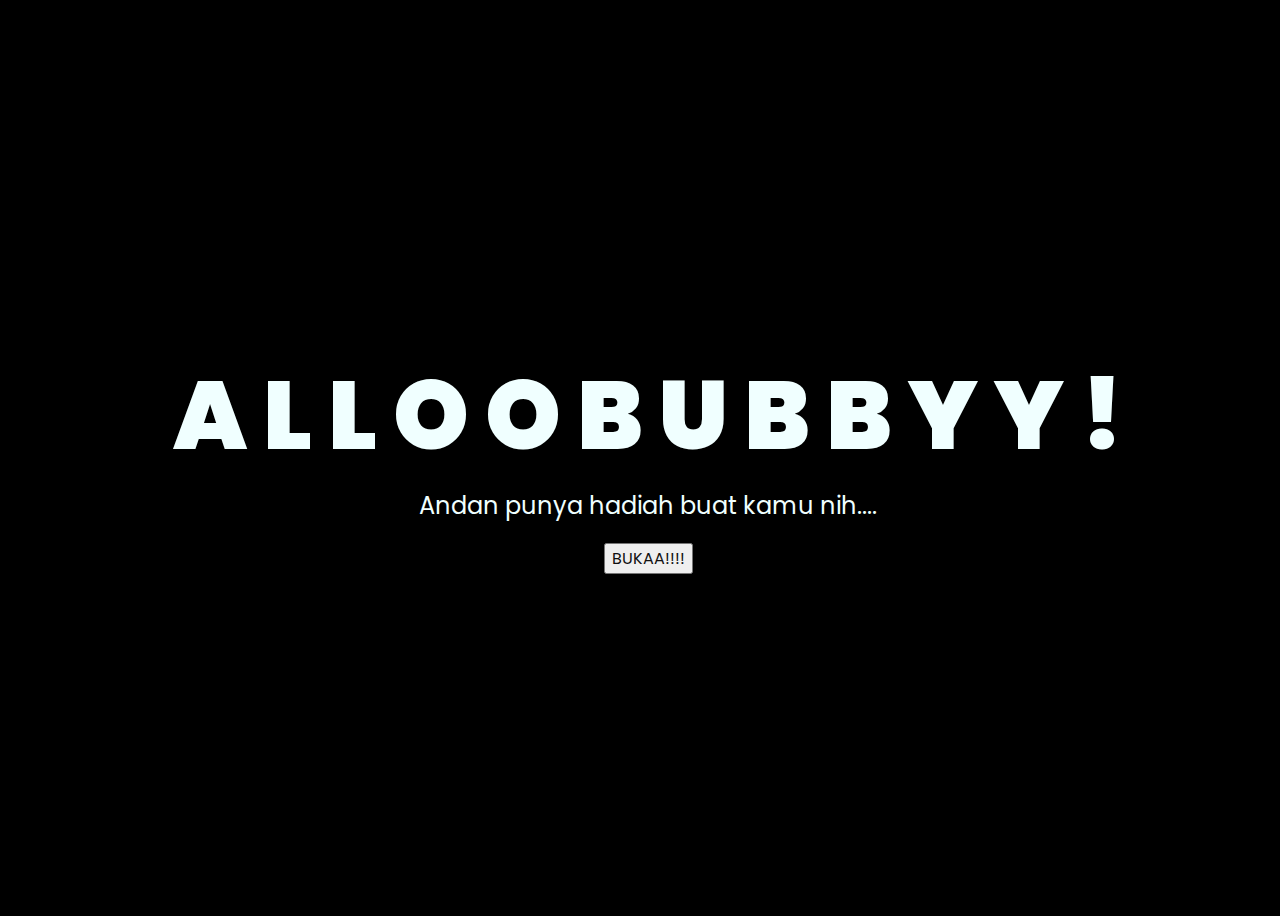
<file: index.html>
<!DOCTYPE html>
<html lang="en">
<head>
    <meta charset="UTF-8">
    <meta http-equiv="X-UA-Compatible" content="IE=edge">
    <meta name="viewport" content="width=device-width, initial-scale=1.0">
    <link rel="stylesheet" href="style.css">
    <link rel="icon" href="flowers.png" type="image/x-icon">
    <title>Flowers</title>
</head>
<body>
    <div class="greetings">
    <!-- silahkan menambah kata sesuai keinginan dengan <span>text...</span -->
        <span>A</span>
        <span>L</span>
        <span>L</span>
        <span>O</span>
        <span>O</span>
        <span> </span>
        <span> </span>
        <span>B</span>
        <span>U</span>
        <span>B</span>
        <span>B</span>
        <span>Y</span>
        <span>Y</span>
        <span>!</span>
    </div>
    <div class="description">
        <span>Andan punya hadiah buat kamu nih....</span>
    </div>
    <div class="button">
        <button>
            <a href="flower.html">BUKAA!!!!</a>
        </button>
        
    </div>
</body>
</html>
</file>
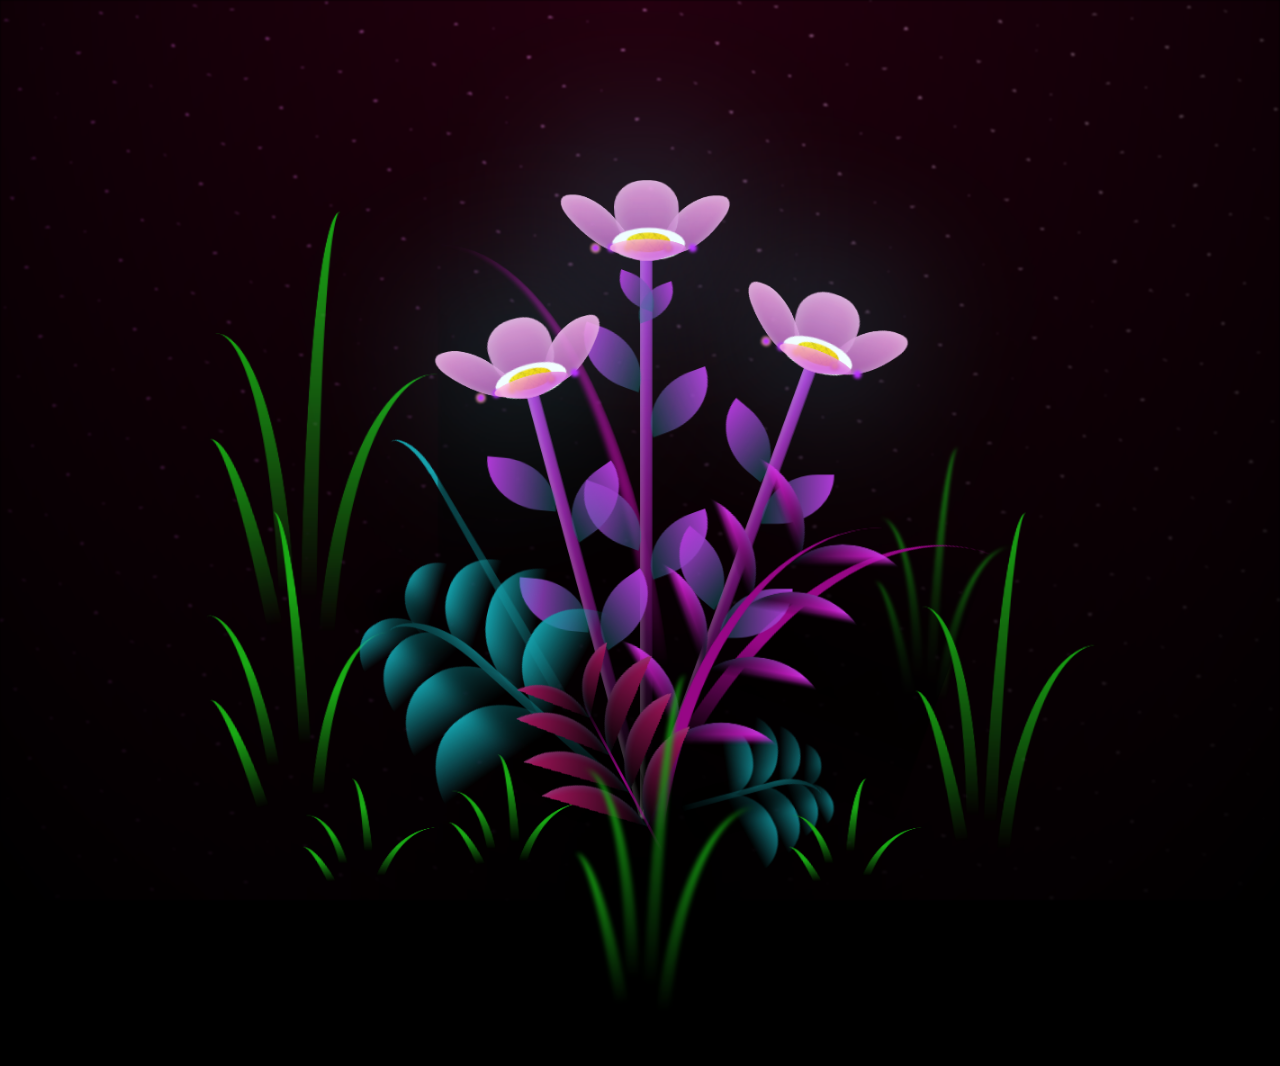
<file: flower.html>
<!DOCTYPE html>
<html lang="en">
<head>
    <meta charset="UTF-8">
    <meta http-equiv="X-UA-Compatible" content="IE=edge">
    <meta name="viewport" content="width=device-width, initial-scale=1.0">
    <link rel="stylesheet" href="main.css">
    <link rel="icon" href="flowers.png" type="image/x-icon">
    <title>flowers</title>
</head>
<div class="mensiv">
    <!-- silahkan menambah kata sesuai keinginan dengan <span>text...</span -->
        <h1>HAHAHAHAHHA</h1>
    </div>
<body class="container">
  <!-- Pembuat code: https://codepen.io/mdusmanansari/pen/BamepLe -->
    <div class="night"></div>
    <div class="flowers">
      <div class="flower flower--1">
        <div class="flower__leafs flower__leafs--1">
          <div class="flower__leaf flower__leaf--1"></div>
          <div class="flower__leaf flower__leaf--2"></div>
          <div class="flower__leaf flower__leaf--3"></div>
          <div class="flower__leaf flower__leaf--4"></div>
          <div class="flower__white-circle"></div>
  
          <div class="flower__light flower__light--1"></div>
          <div class="flower__light flower__light--2"></div>
          <div class="flower__light flower__light--3"></div>
          <div class="flower__light flower__light--4"></div>
          <div class="flower__light flower__light--5"></div>
          <div class="flower__light flower__light--6"></div>
          <div class="flower__light flower__light--7"></div>
          <div class="flower__light flower__light--8"></div>
  
        </div>
        <div class="flower__line">
          <div class="flower__line__leaf flower__line__leaf--1"></div>
          <div class="flower__line__leaf flower__line__leaf--2"></div>
          <div class="flower__line__leaf flower__line__leaf--3"></div>
          <div class="flower__line__leaf flower__line__leaf--4"></div>
          <div class="flower__line__leaf flower__line__leaf--5"></div>
          <div class="flower__line__leaf flower__line__leaf--6"></div>
        </div>
      </div>
  
      <div class="flower flower--2">
        <div class="flower__leafs flower__leafs--2">
          <div class="flower__leaf flower__leaf--1"></div>
          <div class="flower__leaf flower__leaf--2"></div>
          <div class="flower__leaf flower__leaf--3"></div>
          <div class="flower__leaf flower__leaf--4"></div>
          <div class="flower__white-circle"></div>
  
          <div class="flower__light flower__light--1"></div>
          <div class="flower__light flower__light--2"></div>
          <div class="flower__light flower__light--3"></div>
          <div class="flower__light flower__light--4"></div>
          <div class="flower__light flower__light--5"></div>
          <div class="flower__light flower__light--6"></div>
          <div class="flower__light flower__light--7"></div>
          <div class="flower__light flower__light--8"></div>
  
        </div>
        <div class="flower__line">
          <div class="flower__line__leaf flower__line__leaf--1"></div>
          <div class="flower__line__leaf flower__line__leaf--2"></div>
          <div class="flower__line__leaf flower__line__leaf--3"></div>
          <div class="flower__line__leaf flower__line__leaf--4"></div>
        </div>
      </div>
  
      <div class="flower flower--3">
        <div class="flower__leafs flower__leafs--3">
          <div class="flower__leaf flower__leaf--1"></div>
          <div class="flower__leaf flower__leaf--2"></div>
          <div class="flower__leaf flower__leaf--3"></div>
          <div class="flower__leaf flower__leaf--4"></div>
          <div class="flower__white-circle"></div>
  
          <div class="flower__light flower__light--1"></div>
          <div class="flower__light flower__light--2"></div>
          <div class="flower__light flower__light--3"></div>
          <div class="flower__light flower__light--4"></div>
          <div class="flower__light flower__light--5"></div>
          <div class="flower__light flower__light--6"></div>
          <div class="flower__light flower__light--7"></div>
          <div class="flower__light flower__light--8"></div>
  
        </div>
        <div class="flower__line">
          <div class="flower__line__leaf flower__line__leaf--1"></div>
          <div class="flower__line__leaf flower__line__leaf--2"></div>
          <div class="flower__line__leaf flower__line__leaf--3"></div>
          <div class="flower__line__leaf flower__line__leaf--4"></div>
        </div>
      </div>
  
      <div class="grow-ans" style="--d:1.2s">
        <div class="flower__g-long">
          <div class="flower__g-long__top"></div>
          <div class="flower__g-long__bottom"></div>
        </div>
      </div>
  
      <div class="growing-grass">
        <div class="flower__grass flower__grass--1">
          <div class="flower__grass--top"></div>
          <div class="flower__grass--bottom"></div>
          <div class="flower__grass__leaf flower__grass__leaf--1"></div>
          <div class="flower__grass__leaf flower__grass__leaf--2"></div>
          <div class="flower__grass__leaf flower__grass__leaf--3"></div>
          <div class="flower__grass__leaf flower__grass__leaf--4"></div>
          <div class="flower__grass__leaf flower__grass__leaf--5"></div>
          <div class="flower__grass__leaf flower__grass__leaf--6"></div>
          <div class="flower__grass__leaf flower__grass__leaf--7"></div>
          <div class="flower__grass__leaf flower__grass__leaf--8"></div>
          <div class="flower__grass__overlay"></div>
        </div>
      </div>
  
      <div class="growing-grass">
        <div class="flower__grass flower__grass--2">
          <div class="flower__grass--top"></div>
          <div class="flower__grass--bottom"></div>
          <div class="flower__grass__leaf flower__grass__leaf--1"></div>
          <div class="flower__grass__leaf flower__grass__leaf--2"></div>
          <div class="flower__grass__leaf flower__grass__leaf--3"></div>
          <div class="flower__grass__leaf flower__grass__leaf--4"></div>
          <div class="flower__grass__leaf flower__grass__leaf--5"></div>
          <div class="flower__grass__leaf flower__grass__leaf--6"></div>
          <div class="flower__grass__leaf flower__grass__leaf--7"></div>
          <div class="flower__grass__leaf flower__grass__leaf--8"></div>
          <div class="flower__grass__overlay"></div>
        </div>
      </div>
  
      <div class="grow-ans" style="--d:2.4s">
        <div class="flower__g-right flower__g-right--1">
          <div class="leaf"></div>
        </div>
      </div>
  
      <div class="grow-ans" style="--d:2.8s">
        <div class="flower__g-right flower__g-right--2">
          <div class="leaf"></div>
        </div>
      </div>
  
      <div class="grow-ans" style="--d:2.8s">
        <div class="flower__g-front">
          <div class="flower__g-front__leaf-wrapper flower__g-front__leaf-wrapper--1">
            <div class="flower__g-front__leaf"></div>
          </div>
          <div class="flower__g-front__leaf-wrapper flower__g-front__leaf-wrapper--2">
            <div class="flower__g-front__leaf"></div>
          </div>
          <div class="flower__g-front__leaf-wrapper flower__g-front__leaf-wrapper--3">
            <div class="flower__g-front__leaf"></div>
          </div>
          <div class="flower__g-front__leaf-wrapper flower__g-front__leaf-wrapper--4">
            <div class="flower__g-front__leaf"></div>
          </div>
          <div class="flower__g-front__leaf-wrapper flower__g-front__leaf-wrapper--5">
            <div class="flower__g-front__leaf"></div>
          </div>
          <div class="flower__g-front__leaf-wrapper flower__g-front__leaf-wrapper--6">
            <div class="flower__g-front__leaf"></div>
          </div>
          <div class="flower__g-front__leaf-wrapper flower__g-front__leaf-wrapper--7">
            <div class="flower__g-front__leaf"></div>
          </div>
          <div class="flower__g-front__leaf-wrapper flower__g-front__leaf-wrapper--8">
            <div class="flower__g-front__leaf"></div>
          </div>
          <div class="flower__g-front__line"></div>
        </div>
      </div>
  
      <div class="grow-ans" style="--d:3.2s">
        <div class="flower__g-fr">
          <div class="leaf"></div>
          <div class="flower__g-fr__leaf flower__g-fr__leaf--1"></div>
          <div class="flower__g-fr__leaf flower__g-fr__leaf--2"></div>
          <div class="flower__g-fr__leaf flower__g-fr__leaf--3"></div>
          <div class="flower__g-fr__leaf flower__g-fr__leaf--4"></div>
          <div class="flower__g-fr__leaf flower__g-fr__leaf--5"></div>
          <div class="flower__g-fr__leaf flower__g-fr__leaf--6"></div>
          <div class="flower__g-fr__leaf flower__g-fr__leaf--7"></div>
          <div class="flower__g-fr__leaf flower__g-fr__leaf--8"></div>
        </div>
      </div>
  
      <div class="long-g long-g--0">
        <div class="grow-ans" style="--d:3s">
          <div class="leaf leaf--0"></div>
        </div>
        <div class="grow-ans" style="--d:2.2s">
          <div class="leaf leaf--1"></div>
        </div>
        <div class="grow-ans" style="--d:3.4s">
          <div class="leaf leaf--2"></div>
        </div>
        <div class="grow-ans" style="--d:3.6s">
          <div class="leaf leaf--3"></div>
        </div>
      </div>
  
      <div class="long-g long-g--1">
        <div class="grow-ans" style="--d:3.6s">
          <div class="leaf leaf--0"></div>
        </div>
        <div class="grow-ans" style="--d:3.8s">
          <div class="leaf leaf--1"></div>
        </div>
        <div class="grow-ans" style="--d:4s">
          <div class="leaf leaf--2"></div>
        </div>
        <div class="grow-ans" style="--d:4.2s">
          <div class="leaf leaf--3"></div>
        </div>
      </div>
  
      <div class="long-g long-g--2">
        <div class="grow-ans" style="--d:4s">
          <div class="leaf leaf--0"></div>
        </div>
        <div class="grow-ans" style="--d:4.2s">
          <div class="leaf leaf--1"></div>
        </div>
        <div class="grow-ans" style="--d:4.4s">
          <div class="leaf leaf--2"></div>
        </div>
        <div class="grow-ans" style="--d:4.6s">
          <div class="leaf leaf--3"></div>
        </div>
      </div>
  
      <div class="long-g long-g--3">
        <div class="grow-ans" style="--d:4s">
          <div class="leaf leaf--0"></div>
        </div>
        <div class="grow-ans" style="--d:4.2s">
          <div class="leaf leaf--1"></div>
        </div>
        <div class="grow-ans" style="--d:3s">
          <div class="leaf leaf--2"></div>
        </div>
        <div class="grow-ans" style="--d:3.6s">
          <div class="leaf leaf--3"></div>
        </div>
      </div>
  
      <div class="long-g long-g--4">
        <div class="grow-ans" style="--d:4s">
          <div class="leaf leaf--0"></div>
        </div>
        <div class="grow-ans" style="--d:4.2s">
          <div class="leaf leaf--1"></div>
        </div>
        <div class="grow-ans" style="--d:3s">
          <div class="leaf leaf--2"></div>
        </div>
        <div class="grow-ans" style="--d:3.6s">
          <div class="leaf leaf--3"></div>
        </div>
      </div>
  
      <div class="long-g long-g--5">
        <div class="grow-ans" style="--d:4s">
          <div class="leaf leaf--0"></div>
        </div>
        <div class="grow-ans" style="--d:4.2s">
          <div class="leaf leaf--1"></div>
        </div>
        <div class="grow-ans" style="--d:3s">
          <div class="leaf leaf--2"></div>
        </div>
        <div class="grow-ans" style="--d:3.6s">
          <div class="leaf leaf--3"></div>
        </div>
      </div>
  
      <div class="long-g long-g--6">
        <div class="grow-ans" style="--d:4.2s">
          <div class="leaf leaf--0"></div>
        </div>
        <div class="grow-ans" style="--d:4.4s">
          <div class="leaf leaf--1"></div>
        </div>
        <div class="grow-ans" style="--d:4.6s">
          <div class="leaf leaf--2"></div>
        </div>
        <div class="grow-ans" style="--d:4.8s">
          <div class="leaf leaf--3"></div>
        </div>
      </div>
  
      <div class="long-g long-g--7">
        <div class="grow-ans" style="--d:3s">
          <div class="leaf leaf--0"></div>
        </div>
        <div class="grow-ans" style="--d:3.2s">
          <div class="leaf leaf--1"></div>
        </div>
        <div class="grow-ans" style="--d:3.5s">
          <div class="leaf leaf--2"></div>
        </div>
        <div class="grow-ans" style="--d:3.6s">
          <div class="leaf leaf--3"></div>
        </div>
      </div>
    </div>
    <script src="main.js"></script>
  </body>
</html>
</file>
<file: style.css>
@import url('https://fonts.googleapis.com/css2?family=Poppins:ital,wght@0,500;1,900&display=swap');
*{
    font-family: 'Poppins',cursive;
}
body{
    color: azure;
    width: 100%;
    height: 100vh;
    display: flex;
    flex-direction: column;
    align-items: center;
    justify-content: center;
    background-color: black;
}
.greetings{
    font-size: 6rem;
    font-weight: 900;
}
.greetings > span{
    animation: glow 2.5s ease-in-out infinite;
}
@keyframes glow{
    0%, 100%{
        color: #fff;
        text-shadow: 0 0 12px #39c6d6, 0 0 50px #39c6d6, 0 0 100px #39c6d6;
    }
    10%, 90%{
        color: #111;
        text-shadow: none;
    }
}
.greetings > span:nth-child(2){
    animation-delay: .2s ;
}
.greetings > span:nth-child(3){
    animation-delay: .4s ;
}
.greetings > span:nth-child(4){
    animation-delay: .6s;
}
.greetings > span:nth-child(5){
    animation-delay: .8s;
}

.description{
    font-size: 1.5rem;
    margin-bottom: 20px;
}

.button a{
    text-decoration: none;
    font-size: 1rem;
    color: #111;
}

@media screen and (max-width:574px){
    .greetings{
        display: block;
        font-size: 3rem;
        font-weight: 500;
        text-align: center;
    }
    .description{
        font-size: 1rem;
    }
    
    .button a{
        font-size: .5rem;
    }
}
</file>
<file: main.css>
*,
*::after,
*::before {
  padding: 0;
  margin: 0;
  box-sizing: border-box;
}

:root {
  --dark-color: #000;
}

body {
  display: flex;
  align-items: flex-end;
  justify-content: center;
  min-height: 100vh;
  background-color: var(--dark-color);
  overflow: hidden;
  perspective: 1000px;
}

.mensiv{
    font-size: 80%;
    font-weight: 80%;
    text-align: fixed;
  position: absolute;
  display: flex;
  align-items: center;
}
.mensiv > span{
    animation: glow 2.5s ease-in-out infinite;
}
@keyframes glow{
    0%, 100%{
        color: #fff;
        text-shadow: 0 0 12px #39c6d6, 0 0 50px #39c6d6, 0 0 100px #39c6d6;
    }
    10%, 90%{
        color: #111;
        text-shadow: none;
    }
}
.mensiv > span:nth-child(2){
    animation-delay: .2s ;
}
.mensiv > span:nth-child(3){
    animation-delay: .4s ;
}
.mensiv > span:nth-child(4){
    animation-delay: .6s;
}
.mensiv > span:nth-child(5){
    animation-delay: .8s;
}

.night {
  position: fixed;
  left: 50%;
  top: 0;
  transform: translateX(-50%);
  width: 100%;
  height: 100%;
  filter: blur(0.1vmin);
  background-image: radial-gradient(ellipse at top, transparent 0%, var(--dark-color)), radial-gradient(ellipse at bottom, var(--dark-color), rgba(255, 0, 106, 0.2)), repeating-linear-gradient(220deg, rgb(0, 0, 0) 0px, rgb(0, 0, 0) 19px, transparent 19px, transparent 22px), repeating-linear-gradient(189deg, rgb(0, 0, 0) 0px, rgb(0, 0, 0) 19px, transparent 19px, transparent 22px), repeating-linear-gradient(148deg, rgb(0, 0, 0) 0px, rgb(0, 0, 0) 19px, transparent 19px, transparent 22px), linear-gradient(90deg, rgb(242, 94, 255), rgb(240, 240, 240));
}

.flowers {
  position: relative;
  transform: scale(0.9);
}

.flower {
  position: absolute;
  bottom: 10vmin;
  transform-origin: bottom center;
  z-index: 10;
  --fl-speed: 0.8s;
}
.flower--1 {
  -webkit-animation: moving-flower-1 4s linear infinite;
          animation: moving-flower-1 4s linear infinite;
}
.flower--1 .flower__line {
  height: 70vmin;
  -webkit-animation-delay: 0.3s;
          animation-delay: 0.3s;
}
.flower--1 .flower__line__leaf--1 {
  -webkit-animation: blooming-leaf-right var(--fl-speed) 1.6s backwards;
          animation: blooming-leaf-right var(--fl-speed) 1.6s backwards;
}
.flower--1 .flower__line__leaf--2 {
  -webkit-animation: blooming-leaf-right var(--fl-speed) 1.4s backwards;
          animation: blooming-leaf-right var(--fl-speed) 1.4s backwards;
}
.flower--1 .flower__line__leaf--3 {
  -webkit-animation: blooming-leaf-left var(--fl-speed) 1.2s backwards;
          animation: blooming-leaf-left var(--fl-speed) 1.2s backwards;
}
.flower--1 .flower__line__leaf--4 {
  -webkit-animation: blooming-leaf-left var(--fl-speed) 1s backwards;
          animation: blooming-leaf-left var(--fl-speed) 1s backwards;
}
.flower--1 .flower__line__leaf--5 {
  -webkit-animation: blooming-leaf-right var(--fl-speed) 1.8s backwards;
          animation: blooming-leaf-right var(--fl-speed) 1.8s backwards;
}
.flower--1 .flower__line__leaf--6 {
  -webkit-animation: blooming-leaf-left var(--fl-speed) 2s backwards;
          animation: blooming-leaf-left var(--fl-speed) 2s backwards;
}
.flower--2 {
  left: 50%;
  transform: rotate(20deg);
  -webkit-animation: moving-flower-2 4s linear infinite;
          animation: moving-flower-2 4s linear infinite;
}
.flower--2 .flower__line {
  height: 60vmin;
  -webkit-animation-delay: 0.6s;
          animation-delay: 0.6s;
}
.flower--2 .flower__line__leaf--1 {
  -webkit-animation: blooming-leaf-right var(--fl-speed) 1.9s backwards;
          animation: blooming-leaf-right var(--fl-speed) 1.9s backwards;
}
.flower--2 .flower__line__leaf--2 {
  -webkit-animation: blooming-leaf-right var(--fl-speed) 1.7s backwards;
          animation: blooming-leaf-right var(--fl-speed) 1.7s backwards;
}
.flower--2 .flower__line__leaf--3 {
  -webkit-animation: blooming-leaf-left var(--fl-speed) 1.5s backwards;
          animation: blooming-leaf-left var(--fl-speed) 1.5s backwards;
}
.flower--2 .flower__line__leaf--4 {
  -webkit-animation: blooming-leaf-left var(--fl-speed) 1.3s backwards;
          animation: blooming-leaf-left var(--fl-speed) 1.3s backwards;
}
.flower--3 {
  left: 50%;
  transform: rotate(-15deg);
  -webkit-animation: moving-flower-3 4s linear infinite;
          animation: moving-flower-3 4s linear infinite;
}
.flower--3 .flower__line {
  -webkit-animation-delay: 0.9s;
          animation-delay: 0.9s;
}
.flower--3 .flower__line__leaf--1 {
  -webkit-animation: blooming-leaf-right var(--fl-speed) 2.5s backwards;
          animation: blooming-leaf-right var(--fl-speed) 2.5s backwards;
}
.flower--3 .flower__line__leaf--2 {
  -webkit-animation: blooming-leaf-right var(--fl-speed) 2.3s backwards;
          animation: blooming-leaf-right var(--fl-speed) 2.3s backwards;
}
.flower--3 .flower__line__leaf--3 {
  -webkit-animation: blooming-leaf-left var(--fl-speed) 2.1s backwards;
          animation: blooming-leaf-left var(--fl-speed) 2.1s backwards;
}
.flower--3 .flower__line__leaf--4 {
  -webkit-animation: blooming-leaf-left var(--fl-speed) 1.9s backwards;
          animation: blooming-leaf-left var(--fl-speed) 1.9s backwards;
}
.flower__leafs {
  position: relative;
  -webkit-animation: blooming-flower 2s backwards;
          animation: blooming-flower 2s backwards;
}
.flower__leafs--1 {
  -webkit-animation-delay: 1.1s;
          animation-delay: 1.1s;
}
.flower__leafs--2 {
  -webkit-animation-delay: 1.4s;
          animation-delay: 1.4s;
}
.flower__leafs--3 {
  -webkit-animation-delay: 1.7s;
          animation-delay: 1.7s;
}
.flower__leafs::after {
  content: "";
  position: absolute;
  left: 0;
  top: 0;
  transform: translate(-50%, -100%);
  width: 8vmin;
  height: 8vmin;
  background-color: #6bf0ff;
  filter: blur(10vmin);
}
.flower__leaf {
  position: absolute;
  bottom: 0;
  left: 50%;
  width: 8vmin;
  height: 11vmin;
  border-radius: 51% 49% 47% 53%/44% 45% 55% 69%;
  background-color: #ff66d4;
  background-image: linear-gradient(to top, #b854b1, #ffa7ea);
  transform-origin: bottom center;
  opacity: 0.9;
  box-shadow: inset 0 0 2vmin rgba(255, 255, 255, 0.5);
}
.flower__leaf--1 {
  transform: translate(-10%, 1%) rotateY(40deg) rotateX(-50deg);
}
.flower__leaf--2 {
  transform: translate(-50%, -4%) rotateX(40deg);
}
.flower__leaf--3 {
  transform: translate(-90%, 0%) rotateY(45deg) rotateX(50deg);
}
.flower__leaf--4 {
  width: 8vmin;
  height: 8vmin;
  transform-origin: bottom left;
  border-radius: 4vmin 10vmin 4vmin 4vmin;
  transform: translate(0%, 18%) rotateX(70deg) rotate(-43deg);
  background-image: linear-gradient(to top, #c439d6, #ffa7d0);
  z-index: 1;
  opacity: 0.8;
}
.flower__white-circle {
  position: absolute;
  left: -3.5vmin;
  top: -3vmin;
  width: 9vmin;
  height: 4vmin;
  border-radius: 50%;
  background-color: #fff;
}
.flower__white-circle::after {
  content: "";
  position: absolute;
  left: 50%;
  top: 45%;
  transform: translate(-50%, -50%);
  width: 60%;
  height: 60%;
  border-radius: inherit;
  background-image: repeating-linear-gradient(135deg, rgba(0, 0, 0, 0.03) 0px, rgba(0, 0, 0, 0.03) 1px, transparent 1px, transparent 12px), repeating-linear-gradient(45deg, rgba(0, 0, 0, 0.03) 0px, rgba(0, 0, 0, 0.03) 1px, transparent 1px, transparent 12px), repeating-linear-gradient(67.5deg, rgba(0, 0, 0, 0.03) 0px, rgba(0, 0, 0, 0.03) 1px, transparent 1px, transparent 12px), repeating-linear-gradient(135deg, rgba(0, 0, 0, 0.03) 0px, rgba(0, 0, 0, 0.03) 1px, transparent 1px, transparent 12px), repeating-linear-gradient(45deg, rgba(0, 0, 0, 0.03) 0px, rgba(0, 0, 0, 0.03) 1px, transparent 1px, transparent 12px), repeating-linear-gradient(112.5deg, rgba(0, 0, 0, 0.03) 0px, rgba(0, 0, 0, 0.03) 1px, transparent 1px, transparent 12px), repeating-linear-gradient(112.5deg, rgba(0, 0, 0, 0.03) 0px, rgba(0, 0, 0, 0.03) 1px, transparent 1px, transparent 12px), repeating-linear-gradient(45deg, rgba(0, 0, 0, 0.03) 0px, rgba(0, 0, 0, 0.03) 1px, transparent 1px, transparent 12px), repeating-linear-gradient(22.5deg, rgba(0, 0, 0, 0.03) 0px, rgba(0, 0, 0, 0.03) 1px, transparent 1px, transparent 12px), repeating-linear-gradient(45deg, rgba(0, 0, 0, 0.03) 0px, rgba(0, 0, 0, 0.03) 1px, transparent 1px, transparent 12px), repeating-linear-gradient(22.5deg, rgba(0, 0, 0, 0.03) 0px, rgba(0, 0, 0, 0.03) 1px, transparent 1px, transparent 12px), repeating-linear-gradient(135deg, rgba(0, 0, 0, 0.03) 0px, rgba(0, 0, 0, 0.03) 1px, transparent 1px, transparent 12px), repeating-linear-gradient(157.5deg, rgba(0, 0, 0, 0.03) 0px, rgba(0, 0, 0, 0.03) 1px, transparent 1px, transparent 12px), repeating-linear-gradient(67.5deg, rgba(0, 0, 0, 0.03) 0px, rgba(0, 0, 0, 0.03) 1px, transparent 1px, transparent 12px), repeating-linear-gradient(67.5deg, rgba(0, 0, 0, 0.03) 0px, rgba(0, 0, 0, 0.03) 1px, transparent 1px, transparent 12px), linear-gradient(90deg, rgb(255, 235, 18), rgb(255, 206, 0));
}
.flower__line {
  height: 55vmin;
  width: 1.5vmin;
  background-image: linear-gradient(to left, rgba(0, 0, 0, 0.2), transparent, rgba(255, 255, 255, 0.2)), linear-gradient(to top, transparent 10%, #75147a, #af39d6);
  box-shadow: inset 0 0 2px rgba(0, 0, 0, 0.5);
  -webkit-animation: grow-flower-tree 4s backwards;
          animation: grow-flower-tree 4s backwards;
}
.flower__line__leaf {
  --w: 7vmin;
  --h: calc(var(--w) + 2vmin);
  position: absolute;
  top: 20%;
  left: 90%;
  width: var(--w);
  height: var(--h);
  border-top-right-radius: var(--h);
  border-bottom-left-radius: var(--h);
  background-image: linear-gradient(to top, rgba(20, 117, 122, 0.4), #af39d6);
}
.flower__line__leaf--1 {
  transform: rotate(70deg) rotateY(30deg);
}
.flower__line__leaf--2 {
  top: 45%;
  transform: rotate(70deg) rotateY(30deg);
}
.flower__line__leaf--3, .flower__line__leaf--4, .flower__line__leaf--6 {
  border-top-right-radius: 0;
  border-bottom-left-radius: 0;
  border-top-left-radius: var(--h);
  border-bottom-right-radius: var(--h);
  left: -460%;
  top: 12%;
  transform: rotate(-70deg) rotateY(30deg);
}
.flower__line__leaf--4 {
  top: 40%;
}
.flower__line__leaf--5 {
  top: 0;
  transform-origin: left;
  transform: rotate(70deg) rotateY(30deg) scale(0.6);
}
.flower__line__leaf--6 {
  top: -2%;
  left: -450%;
  transform-origin: right;
  transform: rotate(-70deg) rotateY(30deg) scale(0.6);
}
.flower__light {
  position: absolute;
  bottom: 0vmin;
  width: 1vmin;
  height: 1vmin;
  background-color: rgb(255, 251, 0);
  border-radius: 50%;
  filter: blur(0.2vmin);
  -webkit-animation: light-ans 4s linear infinite backwards;
          animation: light-ans 4s linear infinite backwards;
}
.flower__light:nth-child(odd) {
  background-color: #c123ff;
}
.flower__light--1 {
  left: -2vmin;
  -webkit-animation-delay: 1s;
          animation-delay: 1s;
}
.flower__light--2 {
  left: 3vmin;
  -webkit-animation-delay: 0.5s;
          animation-delay: 0.5s;
}
.flower__light--3 {
  left: -6vmin;
  -webkit-animation-delay: 0.3s;
          animation-delay: 0.3s;
}
.flower__light--4 {
  left: 6vmin;
  -webkit-animation-delay: 0.9s;
          animation-delay: 0.9s;
}
.flower__light--5 {
  left: -1vmin;
  -webkit-animation-delay: 1.5s;
          animation-delay: 1.5s;
}
.flower__light--6 {
  left: -4vmin;
  -webkit-animation-delay: 3s;
          animation-delay: 3s;
}
.flower__light--7 {
  left: 3vmin;
  -webkit-animation-delay: 2s;
          animation-delay: 2s;
}
.flower__light--8 {
  left: -6vmin;
  -webkit-animation-delay: 3.5s;
          animation-delay: 3.5s;
}
.flower__grass {
  --c: #159faa;
  --line-w: 1.5vmin;
  position: absolute;
  bottom: 12vmin;
  left: -7vmin;
  display: flex;
  flex-direction: column;
  align-items: flex-end;
  z-index: 20;
  transform-origin: bottom center;
  transform: rotate(-48deg) rotateY(40deg);
}
.flower__grass--1 {
  -webkit-animation: moving-grass 2s linear infinite;
          animation: moving-grass 2s linear infinite;
}
.flower__grass--2 {
  left: 2vmin;
  bottom: 10vmin;
  transform: scale(0.5) rotate(75deg) rotateX(10deg) rotateY(-200deg);
  opacity: 0.8;
  z-index: 0;
  -webkit-animation: moving-grass--2 1.5s linear infinite;
          animation: moving-grass--2 1.5s linear infinite;
}
.flower__grass--top {
  width: 7vmin;
  height: 10vmin;
  border-top-right-radius: 100%;
  border-right: var(--line-w) solid var(--c);
  transform-origin: bottom center;
  transform: rotate(-2deg);
}
.flower__grass--bottom {
  margin-top: -2px;
  width: var(--line-w);
  height: 25vmin;
  background-image: linear-gradient(to top, transparent, var(--c));
}
.flower__grass__leaf {
  --size: 10vmin;
  position: absolute;
  width: calc(var(--size) * 2.1);
  height: var(--size);
  border-top-left-radius: var(--size);
  border-top-right-radius: var(--size);
  background-image: linear-gradient(to top, transparent, transparent 30%, var(--c));
  z-index: 100;
}
.flower__grass__leaf--1 {
  top: -6%;
  left: 30%;
  --size: 6vmin;
  transform: rotate(-20deg);
  -webkit-animation: growing-grass-ans--1 2s 2.6s backwards;
          animation: growing-grass-ans--1 2s 2.6s backwards;
}
@-webkit-keyframes growing-grass-ans--1 {
  0% {
    transform-origin: bottom left;
    transform: rotate(-20deg) scale(0);
  }
}
@keyframes growing-grass-ans--1 {
  0% {
    transform-origin: bottom left;
    transform: rotate(-20deg) scale(0);
  }
}
.flower__grass__leaf--2 {
  top: -5%;
  left: -110%;
  --size: 6vmin;
  transform: rotate(10deg);
  -webkit-animation: growing-grass-ans--2 2s 2.4s linear backwards;
          animation: growing-grass-ans--2 2s 2.4s linear backwards;
}
@-webkit-keyframes growing-grass-ans--2 {
  0% {
    transform-origin: bottom right;
    transform: rotate(10deg) scale(0);
  }
}
@keyframes growing-grass-ans--2 {
  0% {
    transform-origin: bottom right;
    transform: rotate(10deg) scale(0);
  }
}
.flower__grass__leaf--3 {
  top: 5%;
  left: 60%;
  --size: 8vmin;
  transform: rotate(-18deg) rotateX(-20deg);
  -webkit-animation: growing-grass-ans--3 2s 2.2s linear backwards;
          animation: growing-grass-ans--3 2s 2.2s linear backwards;
}
@-webkit-keyframes growing-grass-ans--3 {
  0% {
    transform-origin: bottom left;
    transform: rotate(-18deg) rotateX(-20deg) scale(0);
  }
}
@keyframes growing-grass-ans--3 {
  0% {
    transform-origin: bottom left;
    transform: rotate(-18deg) rotateX(-20deg) scale(0);
  }
}
.flower__grass__leaf--4 {
  top: 6%;
  left: -135%;
  --size: 8vmin;
  transform: rotate(2deg);
  -webkit-animation: growing-grass-ans--4 2s 2s linear backwards;
          animation: growing-grass-ans--4 2s 2s linear backwards;
}
@-webkit-keyframes growing-grass-ans--4 {
  0% {
    transform-origin: bottom right;
    transform: rotate(2deg) scale(0);
  }
}
@keyframes growing-grass-ans--4 {
  0% {
    transform-origin: bottom right;
    transform: rotate(2deg) scale(0);
  }
}
.flower__grass__leaf--5 {
  top: 20%;
  left: 60%;
  --size: 10vmin;
  transform: rotate(-24deg) rotateX(-20deg);
  -webkit-animation: growing-grass-ans--5 2s 1.8s linear backwards;
          animation: growing-grass-ans--5 2s 1.8s linear backwards;
}
@-webkit-keyframes growing-grass-ans--5 {
  0% {
    transform-origin: bottom left;
    transform: rotate(-24deg) rotateX(-20deg) scale(0);
  }
}
@keyframes growing-grass-ans--5 {
  0% {
    transform-origin: bottom left;
    transform: rotate(-24deg) rotateX(-20deg) scale(0);
  }
}
.flower__grass__leaf--6 {
  top: 22%;
  left: -180%;
  --size: 10vmin;
  transform: rotate(10deg);
  -webkit-animation: growing-grass-ans--6 2s 1.6s linear backwards;
          animation: growing-grass-ans--6 2s 1.6s linear backwards;
}
@-webkit-keyframes growing-grass-ans--6 {
  0% {
    transform-origin: bottom right;
    transform: rotate(10deg) scale(0);
  }
}
@keyframes growing-grass-ans--6 {
  0% {
    transform-origin: bottom right;
    transform: rotate(10deg) scale(0);
  }
}
.flower__grass__leaf--7 {
  top: 39%;
  left: 70%;
  --size: 10vmin;
  transform: rotate(-10deg);
  -webkit-animation: growing-grass-ans--7 2s 1.4s linear backwards;
          animation: growing-grass-ans--7 2s 1.4s linear backwards;
}
@-webkit-keyframes growing-grass-ans--7 {
  0% {
    transform-origin: bottom left;
    transform: rotate(-10deg) scale(0);
  }
}
@keyframes growing-grass-ans--7 {
  0% {
    transform-origin: bottom left;
    transform: rotate(-10deg) scale(0);
  }
}
.flower__grass__leaf--8 {
  top: 40%;
  left: -215%;
  --size: 11vmin;
  transform: rotate(10deg);
  -webkit-animation: growing-grass-ans--8 2s 1.2s linear backwards;
          animation: growing-grass-ans--8 2s 1.2s linear backwards;
}
@-webkit-keyframes growing-grass-ans--8 {
  0% {
    transform-origin: bottom right;
    transform: rotate(10deg) scale(0);
  }
}
@keyframes growing-grass-ans--8 {
  0% {
    transform-origin: bottom right;
    transform: rotate(10deg) scale(0);
  }
}
.flower__grass__overlay {
  position: absolute;
  top: -10%;
  right: 0%;
  width: 100%;
  height: 100%;
  background-color: rgba(0, 0, 0, 0.6);
  filter: blur(1.5vmin);
  z-index: 100;
}
.flower__g-long {
  --w: 2vmin;
  --h: 6vmin;
  --c: #159faa;
  position: absolute;
  bottom: 10vmin;
  left: -3vmin;
  transform-origin: bottom center;
  transform: rotate(-30deg) rotateY(-20deg);
  display: flex;
  flex-direction: column;
  align-items: flex-end;
  -webkit-animation: flower-g-long-ans 3s linear infinite;
          animation: flower-g-long-ans 3s linear infinite;
}
@-webkit-keyframes flower-g-long-ans {
  0%, 100% {
    transform: rotate(-30deg) rotateY(-20deg);
  }
  50% {
    transform: rotate(-32deg) rotateY(-20deg);
  }
}
@keyframes flower-g-long-ans {
  0%, 100% {
    transform: rotate(-30deg) rotateY(-20deg);
  }
  50% {
    transform: rotate(-32deg) rotateY(-20deg);
  }
}
.flower__g-long__top {
  top: calc(var(--h) * -1);
  width: calc(var(--w) + 1vmin);
  height: var(--h);
  border-top-right-radius: 100%;
  border-right: 0.7vmin solid var(--c);
  transform: translate(-0.7vmin, 1vmin);
}
.flower__g-long__bottom {
  width: var(--w);
  height: 50vmin;
  transform-origin: bottom center;
  background-image: linear-gradient(to top, transparent 30%, var(--c));
  box-shadow: inset 0 0 2px rgba(0, 0, 0, 0.5);
  -webkit-clip-path: polygon(35% 0, 65% 1%, 100% 100%, 0% 100%);
          clip-path: polygon(35% 0, 65% 1%, 100% 100%, 0% 100%);
}
.flower__g-right {
  position: absolute;
  bottom: 6vmin;
  left: -2vmin;
  transform-origin: bottom left;
  transform: rotate(20deg);
}
.flower__g-right .leaf {
  width: 30vmin;
  height: 50vmin;
  border-top-left-radius: 100%;
  border-left: 2vmin solid #970786;
  background-image: linear-gradient(to bottom, transparent, var(--dark-color) 60%);
  -webkit-mask-image: linear-gradient(to top, transparent 30%, #970786 60%);
}
.flower__g-right--1 {
  -webkit-animation: flower-g-right-ans 2.5s linear infinite;
          animation: flower-g-right-ans 2.5s linear infinite;
}
.flower__g-right--2 {
  left: 5vmin;
  transform: rotateY(-180deg);
  -webkit-animation: flower-g-right-ans--2 3s linear infinite;
          animation: flower-g-right-ans--2 3s linear infinite;
}
.flower__g-right--2 .leaf {
  height: 75vmin;
  filter: blur(0.3vmin);
  opacity: 0.8;
}
@-webkit-keyframes flower-g-right-ans {
  0%, 100% {
    transform: rotate(20deg);
  }
  50% {
    transform: rotate(24deg) rotateX(-20deg);
  }
}
@keyframes flower-g-right-ans {
  0%, 100% {
    transform: rotate(20deg);
  }
  50% {
    transform: rotate(24deg) rotateX(-20deg);
  }
}
@-webkit-keyframes flower-g-right-ans--2 {
  0%, 100% {
    transform: rotateY(-180deg) rotate(0deg) rotateX(-20deg);
  }
  50% {
    transform: rotateY(-180deg) rotate(6deg) rotateX(-20deg);
  }
}
@keyframes flower-g-right-ans--2 {
  0%, 100% {
    transform: rotateY(-180deg) rotate(0deg) rotateX(-20deg);
  }
  50% {
    transform: rotateY(-180deg) rotate(6deg) rotateX(-20deg);
  }
}
.flower__g-front {
  position: absolute;
  bottom: 6vmin;
  left: 2.5vmin;
  z-index: 100;
  transform-origin: bottom center;
  transform: rotate(-28deg) rotateY(30deg) scale(1.04);
  -webkit-animation: flower__g-front-ans 2s linear infinite;
          animation: flower__g-front-ans 2s linear infinite;
}
@-webkit-keyframes flower__g-front-ans {
  0%, 100% {
    transform: rotate(-28deg) rotateY(30deg) scale(1.04);
  }
  50% {
    transform: rotate(-35deg) rotateY(40deg) scale(1.04);
  }
}
@keyframes flower__g-front-ans {
  0%, 100% {
    transform: rotate(-28deg) rotateY(30deg) scale(1.04);
  }
  50% {
    transform: rotate(-35deg) rotateY(40deg) scale(1.04);
  }
}
.flower__g-front__line {
  width: 0.3vmin;
  height: 20vmin;
  background-image: linear-gradient(to top, transparent, #970786, transparent 100%);
  position: relative;
}
.flower__g-front__leaf-wrapper {
  position: absolute;
  top: 0;
  left: 0;
  transform-origin: bottom left;
  transform: rotate(10deg);
}
.flower__g-front__leaf-wrapper:nth-child(even) {
  left: 0vmin;
  transform: rotateY(-180deg) rotate(5deg);
  -webkit-animation: flower__g-front__leaf-left-ans 1s ease-in backwards;
          animation: flower__g-front__leaf-left-ans 1s ease-in backwards;
}
.flower__g-front__leaf-wrapper:nth-child(odd) {
  -webkit-animation: flower__g-front__leaf-ans 1s ease-in backwards;
          animation: flower__g-front__leaf-ans 1s ease-in backwards;
}
.flower__g-front__leaf-wrapper--1 {
  top: -8vmin;
  transform: scale(0.7);
  -webkit-animation: flower__g-front__leaf-ans 1s 5.5s ease-in backwards !important;
          animation: flower__g-front__leaf-ans 1s 5.5s ease-in backwards !important;
}
.flower__g-front__leaf-wrapper--2 {
  top: -8vmin;
  transform: rotateY(-180deg) scale(0.7) !important;
  -webkit-animation: flower__g-front__leaf-left-ans-2 1s 4.6s ease-in backwards !important;
          animation: flower__g-front__leaf-left-ans-2 1s 4.6s ease-in backwards !important;
}
.flower__g-front__leaf-wrapper--3 {
  top: -3vmin;
  -webkit-animation: flower__g-front__leaf-ans 1s 4.6s ease-in backwards;
          animation: flower__g-front__leaf-ans 1s 4.6s ease-in backwards;
}
.flower__g-front__leaf-wrapper--4 {
  top: -3vmin;
  transform: rotateY(-180deg) scale(0.9) !important;
  -webkit-animation: flower__g-front__leaf-left-ans-2 1s 4.6s ease-in backwards !important;
          animation: flower__g-front__leaf-left-ans-2 1s 4.6s ease-in backwards !important;
}
@-webkit-keyframes flower__g-front__leaf-left-ans-2 {
  0% {
    transform: rotateY(-180deg) scale(0);
  }
}
@keyframes flower__g-front__leaf-left-ans-2 {
  0% {
    transform: rotateY(-180deg) scale(0);
  }
}
.flower__g-front__leaf-wrapper--5, .flower__g-front__leaf-wrapper--6 {
  top: 2vmin;
}
.flower__g-front__leaf-wrapper--7, .flower__g-front__leaf-wrapper--8 {
  top: 6.5vmin;
}
.flower__g-front__leaf-wrapper--2 {
  -webkit-animation-delay: 5.2s !important;
          animation-delay: 5.2s !important;
}
.flower__g-front__leaf-wrapper--3 {
  -webkit-animation-delay: 4.9s !important;
          animation-delay: 4.9s !important;
}
.flower__g-front__leaf-wrapper--5 {
  -webkit-animation-delay: 4.3s !important;
          animation-delay: 4.3s !important;
}
.flower__g-front__leaf-wrapper--6 {
  -webkit-animation-delay: 4.1s !important;
          animation-delay: 4.1s !important;
}
.flower__g-front__leaf-wrapper--7 {
  -webkit-animation-delay: 3.8s !important;
          animation-delay: 3.8s !important;
}
.flower__g-front__leaf-wrapper--8 {
  -webkit-animation-delay: 3.5s !important;
          animation-delay: 3.5s !important;
}
@-webkit-keyframes flower__g-front__leaf-ans {
  0% {
    transform: rotate(10deg) scale(0);
  }
}
@keyframes flower__g-front__leaf-ans {
  0% {
    transform: rotate(10deg) scale(0);
  }
}
@-webkit-keyframes flower__g-front__leaf-left-ans {
  0% {
    transform: rotateY(-180deg) rotate(5deg) scale(0);
  }
}
@keyframes flower__g-front__leaf-left-ans {
  0% {
    transform: rotateY(-180deg) rotate(5deg) scale(0);
  }
}
.flower__g-front__leaf {
  width: 10vmin;
  height: 10vmin;
  border-radius: 100% 0% 0% 100%/100% 100% 0% 0%;
  box-shadow: inset 0 2px 1vmin hsla(184deg, 97%, 58%, 0.2);
  background-image: linear-gradient(to bottom left, transparent, var(--dark-color)), linear-gradient(to bottom right, #aa155f 50%, transparent 50%, transparent);
  -webkit-mask-image: linear-gradient(to bottom right, #aa155f 50%, transparent 50%, transparent);
  mask-image: linear-gradient(to bottom right, #aa155f 50%, transparent 50%, transparent);
}
.flower__g-fr {
  position: absolute;
  bottom: -4vmin;
  left: vmin;
  transform-origin: bottom left;
  z-index: 10;
  -webkit-animation: flower__g-fr-ans 2s linear infinite;
          animation: flower__g-fr-ans 2s linear infinite;
}
@-webkit-keyframes flower__g-fr-ans {
  0%, 100% {
    transform: rotate(2deg);
  }
  50% {
    transform: rotate(4deg);
  }
}
@keyframes flower__g-fr-ans {
  0%, 100% {
    transform: rotate(2deg);
  }
  50% {
    transform: rotate(4deg);
  }
}
.flower__g-fr .leaf {
  width: 30vmin;
  height: 50vmin;
  border-top-left-radius: 100%;
  border-left: 2vmin solid #970786;
  -webkit-mask-image: linear-gradient(to top, transparent 25%, #970795 50%);
  position: relative;
  z-index: 1;
}
.flower__g-fr__leaf {
  position: absolute;
  top: 0;
  left: 0;
  width: 10vmin;
  height: 10vmin;
  border-radius: 100% 0% 0% 100%/100% 100% 0% 0%;
  box-shadow: inset 0 2px 1vmin hsla(184deg, 97%, 58%, 0.2);
  background-image: linear-gradient(to bottom left, transparent, var(--dark-color) 98%), linear-gradient(to bottom right, #ff23fb 45%, transparent 50%, transparent);
  -webkit-mask-image: linear-gradient(135deg, #ff23fb 40%, transparent 50%, transparent);
}
.flower__g-fr__leaf--1 {
  left: 20vmin;
  transform: rotate(45deg);
  -webkit-animation: flower__g-fr-leaft-ans-1 0.5s 5.2s linear backwards;
          animation: flower__g-fr-leaft-ans-1 0.5s 5.2s linear backwards;
}
@-webkit-keyframes flower__g-fr-leaft-ans-1 {
  0% {
    transform-origin: left;
    transform: rotate(45deg) scale(0);
  }
}
@keyframes flower__g-fr-leaft-ans-1 {
  0% {
    transform-origin: left;
    transform: rotate(45deg) scale(0);
  }
}
.flower__g-fr__leaf--2 {
  left: 12vmin;
  top: -7vmin;
  transform: rotate(25deg) rotateY(-180deg);
  -webkit-animation: flower__g-fr-leaft-ans-6 0.5s 5s linear backwards;
          animation: flower__g-fr-leaft-ans-6 0.5s 5s linear backwards;
}
.flower__g-fr__leaf--3 {
  left: 15vmin;
  top: 6vmin;
  transform: rotate(55deg);
  -webkit-animation: flower__g-fr-leaft-ans-5 0.5s 4.8s linear backwards;
          animation: flower__g-fr-leaft-ans-5 0.5s 4.8s linear backwards;
}
.flower__g-fr__leaf--4 {
  left: 6vmin;
  top: -2vmin;
  transform: rotate(25deg) rotateY(-180deg);
  -webkit-animation: flower__g-fr-leaft-ans-6 0.5s 4.6s linear backwards;
          animation: flower__g-fr-leaft-ans-6 0.5s 4.6s linear backwards;
}
.flower__g-fr__leaf--5 {
  left: 10vmin;
  top: 14vmin;
  transform: rotate(55deg);
  -webkit-animation: flower__g-fr-leaft-ans-5 0.5s 4.4s linear backwards;
          animation: flower__g-fr-leaft-ans-5 0.5s 4.4s linear backwards;
}
@-webkit-keyframes flower__g-fr-leaft-ans-5 {
  0% {
    transform-origin: left;
    transform: rotate(55deg) scale(0);
  }
}
@keyframes flower__g-fr-leaft-ans-5 {
  0% {
    transform-origin: left;
    transform: rotate(55deg) scale(0);
  }
}
.flower__g-fr__leaf--6 {
  left: 0vmin;
  top: 6vmin;
  transform: rotate(25deg) rotateY(-180deg);
  -webkit-animation: flower__g-fr-leaft-ans-6 0.5s 4.2s linear backwards;
          animation: flower__g-fr-leaft-ans-6 0.5s 4.2s linear backwards;
}
@-webkit-keyframes flower__g-fr-leaft-ans-6 {
  0% {
    transform-origin: right;
    transform: rotate(25deg) rotateY(-180deg) scale(0);
  }
}
@keyframes flower__g-fr-leaft-ans-6 {
  0% {
    transform-origin: right;
    transform: rotate(25deg) rotateY(-180deg) scale(0);
  }
}
.flower__g-fr__leaf--7 {
  left: 5vmin;
  top: 22vmin;
  transform: rotate(45deg);
  -webkit-animation: flower__g-fr-leaft-ans-7 0.5s 4s linear backwards;
          animation: flower__g-fr-leaft-ans-7 0.5s 4s linear backwards;
}
@-webkit-keyframes flower__g-fr-leaft-ans-7 {
  0% {
    transform-origin: left;
    transform: rotate(45deg) scale(0);
  }
}
@keyframes flower__g-fr-leaft-ans-7 {
  0% {
    transform-origin: left;
    transform: rotate(45deg) scale(0);
  }
}
.flower__g-fr__leaf--8 {
  left: -4vmin;
  top: 15vmin;
  transform: rotate(15deg) rotateY(-180deg);
  -webkit-animation: flower__g-fr-leaft-ans-8 0.5s 3.8s linear backwards;
          animation: flower__g-fr-leaft-ans-8 0.5s 3.8s linear backwards;
}
@-webkit-keyframes flower__g-fr-leaft-ans-8 {
  0% {
    transform-origin: right;
    transform: rotate(15deg) rotateY(-180deg) scale(0);
  }
}
@keyframes flower__g-fr-leaft-ans-8 {
  0% {
    transform-origin: right;
    transform: rotate(15deg) rotateY(-180deg) scale(0);
  }
}

.long-g {
  position: absolute;
  bottom: 25vmin;
  left: -42vmin;
  transform-origin: bottom left;
}
.long-g--1 {
  bottom: 0vmin;
  transform: scale(0.8) rotate(-5deg);
}
.long-g--1 .leaf {
  -webkit-mask-image: linear-gradient(to top, transparent 40%, #079097 80%) !important;
}
.long-g--1 .leaf--1 {
  --w: 5vmin;
  --h: 60vmin;
  left: -2vmin;
  transform: rotate(3deg) rotateY(-180deg);
}
.long-g--2, .long-g--3 {
  bottom: -3vmin;
  left: -35vmin;
  transform-origin: center;
  transform: scale(0.6) rotateX(60deg);
}
.long-g--2 .leaf, .long-g--3 .leaf {
  -webkit-mask-image: linear-gradient(to top, transparent 50%, #970797 80%) !important;
}
.long-g--2 .leaf--1, .long-g--3 .leaf--1 {
  left: -1vmin;
  transform: rotateY(-180deg);
}
.long-g--3 {
  left: -17vmin;
  bottom: 0vmin;
}
.long-g--3 .leaf {
  -webkit-mask-image: linear-gradient(to top, transparent 40%, #970797 80%) !important;
}
.long-g--4 {
  left: 25vmin;
  bottom: -3vmin;
  transform-origin: center;
  transform: scale(0.6) rotateX(60deg);
}
.long-g--4 .leaf {
  -webkit-mask-image: linear-gradient(to top, transparent 50%, #970797 80%) !important;
}
.long-g--5 {
  left: 42vmin;
  bottom: 0vmin;
  transform: scale(0.8) rotate(2deg);
}
.long-g--6 {
  left: 0vmin;
  bottom: -20vmin;
  z-index: 100;
  filter: blur(0.3vmin);
  transform: scale(0.8) rotate(2deg);
}
.long-g--7 {
  left: 35vmin;
  bottom: 20vmin;
  z-index: -1;
  filter: blur(0.3vmin);
  transform: scale(0.6) rotate(2deg);
  opacity: 0.7;
}
.long-g .leaf {
  --w: 15vmin;
  --h: 40vmin;
  --c: #1aaa15;
  position: absolute;
  bottom: 0;
  width: var(--w);
  height: var(--h);
  border-top-left-radius: 100%;
  border-left: 2vmin solid var(--c);
  -webkit-mask-image: linear-gradient(to top, transparent 20%, var(--dark-color));
  transform-origin: bottom center;
}
.long-g .leaf--0 {
  left: 2vmin;
  -webkit-animation: leaf-ans-1 4s linear infinite;
          animation: leaf-ans-1 4s linear infinite;
}
.long-g .leaf--1 {
  --w: 5vmin;
  --h: 60vmin;
  -webkit-animation: leaf-ans-1 4s linear infinite;
          animation: leaf-ans-1 4s linear infinite;
}
.long-g .leaf--2 {
  --w: 10vmin;
  --h: 40vmin;
  left: -0.5vmin;
  bottom: 5vmin;
  transform-origin: bottom left;
  transform: rotateY(-180deg);
  -webkit-animation: leaf-ans-2 3s linear infinite;
          animation: leaf-ans-2 3s linear infinite;
}
.long-g .leaf--3 {
  --w: 5vmin;
  --h: 30vmin;
  left: -1vmin;
  bottom: 3.2vmin;
  transform-origin: bottom left;
  transform: rotate(-10deg) rotateY(-180deg);
  -webkit-animation: leaf-ans-3 3s linear infinite;
          animation: leaf-ans-3 3s linear infinite;
}

@-webkit-keyframes leaf-ans-1 {
  0%, 100% {
    transform: rotate(-5deg) scale(1);
  }
  50% {
    transform: rotate(5deg) scale(1.1);
  }
}

@keyframes leaf-ans-1 {
  0%, 100% {
    transform: rotate(-5deg) scale(1);
  }
  50% {
    transform: rotate(5deg) scale(1.1);
  }
}
@-webkit-keyframes leaf-ans-2 {
  0%, 100% {
    transform: rotateY(-180deg) rotate(5deg);
  }
  50% {
    transform: rotateY(-180deg) rotate(0deg) scale(1.1);
  }
}
@keyframes leaf-ans-2 {
  0%, 100% {
    transform: rotateY(-180deg) rotate(5deg);
  }
  50% {
    transform: rotateY(-180deg) rotate(0deg) scale(1.1);
  }
}
@-webkit-keyframes leaf-ans-3 {
  0%, 100% {
    transform: rotate(-10deg) rotateY(-180deg);
  }
  50% {
    transform: rotate(-20deg) rotateY(-180deg);
  }
}
@keyframes leaf-ans-3 {
  0%, 100% {
    transform: rotate(-10deg) rotateY(-180deg);
  }
  50% {
    transform: rotate(-20deg) rotateY(-180deg);
  }
}
.grow-ans {
  -webkit-animation: grow-ans 2s var(--d) backwards;
          animation: grow-ans 2s var(--d) backwards;
}

@-webkit-keyframes grow-ans {
  0% {
    transform: scale(0);
    opacity: 0;
  }
}

@keyframes grow-ans {
  0% {
    transform: scale(0);
    opacity: 0;
  }
}
@-webkit-keyframes light-ans {
  0% {
    opacity: 0;
    transform: translateY(0vmin);
  }
  25% {
    opacity: 1;
    transform: translateY(-5vmin) translateX(-2vmin);
  }
  50% {
    opacity: 1;
    transform: translateY(-15vmin) translateX(2vmin);
    filter: blur(0.2vmin);
  }
  75% {
    transform: translateY(-20vmin) translateX(-2vmin);
    filter: blur(0.2vmin);
  }
  100% {
    transform: translateY(-30vmin);
    opacity: 0;
    filter: blur(1vmin);
  }
}
@keyframes light-ans {
  0% {
    opacity: 0;
    transform: translateY(0vmin);
  }
  25% {
    opacity: 1;
    transform: translateY(-5vmin) translateX(-2vmin);
  }
  50% {
    opacity: 1;
    transform: translateY(-15vmin) translateX(2vmin);
    filter: blur(0.2vmin);
  }
  75% {
    transform: translateY(-20vmin) translateX(-2vmin);
    filter: blur(0.2vmin);
  }
  100% {
    transform: translateY(-30vmin);
    opacity: 0;
    filter: blur(1vmin);
  }
}
@-webkit-keyframes moving-flower-1 {
  0%, 100% {
    transform: rotate(2deg);
  }
  50% {
    transform: rotate(-2deg);
  }
}
@keyframes moving-flower-1 {
  0%, 100% {
    transform: rotate(2deg);
  }
  50% {
    transform: rotate(-2deg);
  }
}
@-webkit-keyframes moving-flower-2 {
  0%, 100% {
    transform: rotate(18deg);
  }
  50% {
    transform: rotate(14deg);
  }
}
@keyframes moving-flower-2 {
  0%, 100% {
    transform: rotate(18deg);
  }
  50% {
    transform: rotate(14deg);
  }
}
@-webkit-keyframes moving-flower-3 {
  0%, 100% {
    transform: rotate(-18deg);
  }
  50% {
    transform: rotate(-20deg) rotateY(-10deg);
  }
}
@keyframes moving-flower-3 {
  0%, 100% {
    transform: rotate(-18deg);
  }
  50% {
    transform: rotate(-20deg) rotateY(-10deg);
  }
}
@-webkit-keyframes blooming-leaf-right {
  0% {
    transform-origin: left;
    transform: rotate(70deg) rotateY(30deg) scale(0);
  }
}
@keyframes blooming-leaf-right {
  0% {
    transform-origin: left;
    transform: rotate(70deg) rotateY(30deg) scale(0);
  }
}
@-webkit-keyframes blooming-leaf-left {
  0% {
    transform-origin: right;
    transform: rotate(-70deg) rotateY(30deg) scale(0);
  }
}
@keyframes blooming-leaf-left {
  0% {
    transform-origin: right;
    transform: rotate(-70deg) rotateY(30deg) scale(0);
  }
}
@-webkit-keyframes grow-flower-tree {
  0% {
    height: 0;
    border-radius: 1vmin;
  }
}
@keyframes grow-flower-tree {
  0% {
    height: 0;
    border-radius: 1vmin;
  }
}
@-webkit-keyframes blooming-flower {
  0% {
    transform: scale(0);
  }
}
@keyframes blooming-flower {
  0% {
    transform: scale(0);
  }
}
@-webkit-keyframes moving-grass {
  0%, 100% {
    transform: rotate(-48deg) rotateY(40deg);
  }
  50% {
    transform: rotate(-50deg) rotateY(40deg);
  }
}
@keyframes moving-grass {
  0%, 100% {
    transform: rotate(-48deg) rotateY(40deg);
  }
  50% {
    transform: rotate(-50deg) rotateY(40deg);
  }
}
@-webkit-keyframes moving-grass--2 {
  0%, 100% {
    transform: scale(0.5) rotate(75deg) rotateX(10deg) rotateY(-200deg);
  }
  50% {
    transform: scale(0.5) rotate(79deg) rotateX(10deg) rotateY(-200deg);
  }
}
@keyframes moving-grass--2 {
  0%, 100% {
    transform: scale(0.5) rotate(75deg) rotateX(10deg) rotateY(-200deg);
  }
  50% {
    transform: scale(0.5) rotate(79deg) rotateX(10deg) rotateY(-200deg);
  }
}
.growing-grass {
  -webkit-animation: growing-grass-ans 1s 2s backwards;
          animation: growing-grass-ans 1s 2s backwards;
}

@-webkit-keyframes growing-grass-ans {
  0% {
    transform: scale(0);
  }
}

@keyframes growing-grass-ans {
  0% {
    transform: scale(0);
  }
}
.container * {
  -webkit-animation-play-state: paused !important;
          animation-play-state: paused !important;
}/*# sourceMappingURL=main.css.map */
</file>
